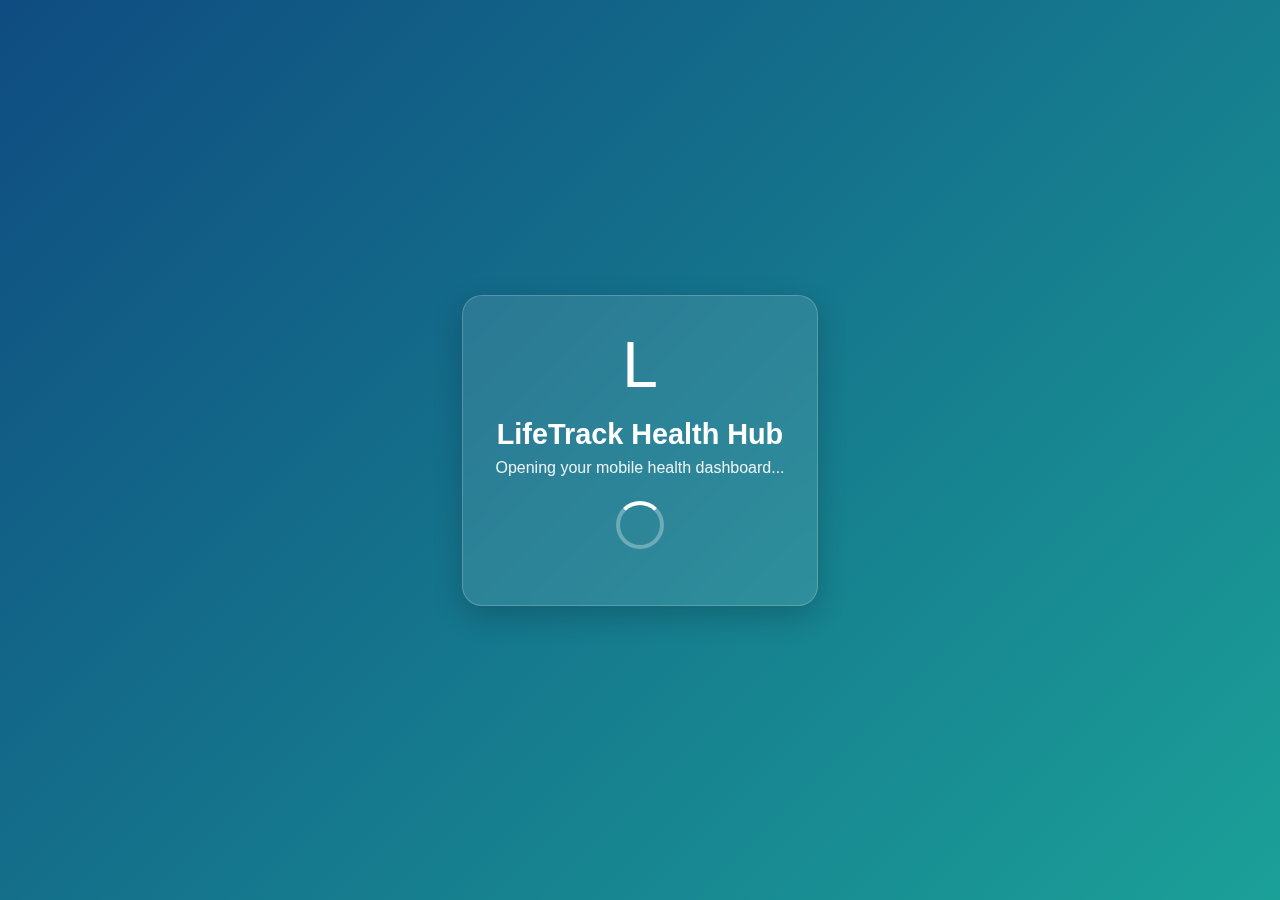
<file: index.html>
<!DOCTYPE html>
<html lang="en">
<head>
    <meta charset="UTF-8">
    <meta name="viewport" content="width=device-width, initial-scale=1.0">
    <title>LifeTrack Health Hub</title>
    <style>
        body {
            margin: 0;
            padding: 0;
            display: flex;
            flex-direction: column;
            align-items: center;
            justify-content: center;
            height: 100vh;
            background: linear-gradient(135deg, #0F4C81 0%, #1BA098 100%);
            color: white;
            font-family: 'Segoe UI', Tahoma, Geneva, Verdana, sans-serif;
            text-align: center;
        }
        .container {
            padding: 2rem;
            background: rgba(255, 255, 255, 0.1);
            backdrop-filter: blur(10px);
            border-radius: 20px;
            border: 1px solid rgba(255, 255, 255, 0.2);
            box-shadow: 0 10px 30px rgba(0,0,0,0.2);
            max-width: 80%;
        }
        .logo { font-size: 4rem; margin-bottom: 1rem; }
        .loader {
            border: 4px solid rgba(255,255,255,0.3);
            border-top: 4px solid #ffffff;
            border-radius: 50%;
            width: 40px;
            height: 40px;
            animation: spin 1s linear infinite;
            margin: 1.5rem auto;
        }
        @keyframes spin { 0% { transform: rotate(0deg); } 100% { transform: rotate(360deg); } }
        h1 { font-size: 1.8rem; margin: 0; }
        p { opacity: 0.9; margin-top: 0.5rem; }
    </style>
    <script>
        // 1. DEPLOY YOUR APP ON RENDER.COM
        // 2. PASTE THE URL BELOW
        const APP_URL = "https://Tarun2003.pythonanywhere.com";
        
        window.onload = function() {
            setTimeout(() => {
                if (APP_URL.includes("YOUR-APP-NAME")) {
                    document.getElementById('msg').innerHTML = "<span style='color: #ff9999;'>Setup Required:<br>Please add your Render URL to index.html</span>";
                    document.querySelector('.loader').style.display = 'none';
                } else {
                    window.location.href = APP_URL;
                }
            }, 1000);
        };
    </script>
</head>
<body>
    <div class="container">
        <div class="logo">L</div>
        <h1>LifeTrack Health Hub</h1>
        <p id="msg">Opening your mobile health dashboard...</p>
        <div class="loader"></div>
    </div>
</body>
</html>
</file>
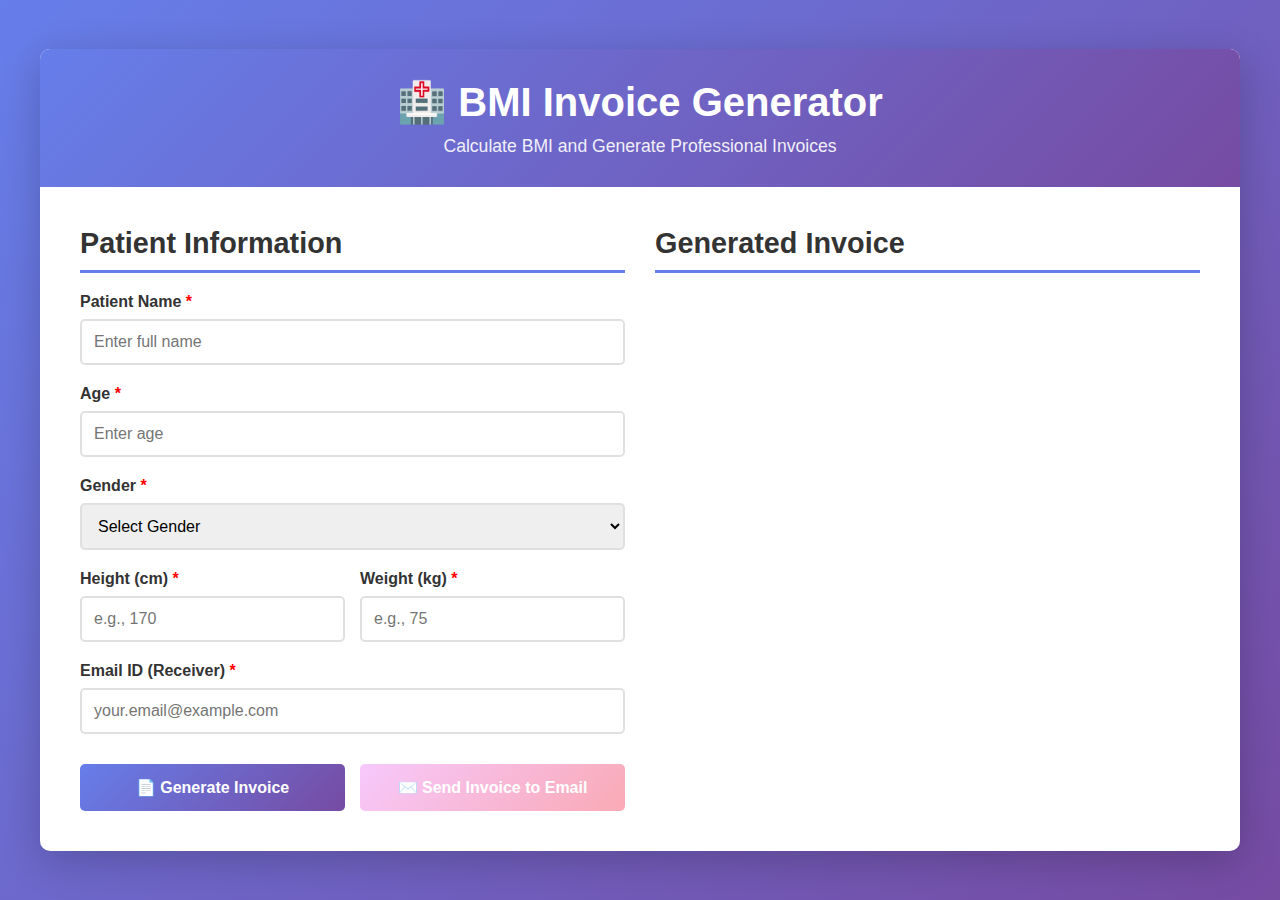
<file: bmi_invoice.html>
<!DOCTYPE html>
<html lang="en">
<head>
    <meta charset="UTF-8">
    <meta name="viewport" content="width=device-width, initial-scale=1.0">
    <title>Patient BMI Invoice Generator</title>
    <style>
        * {
            margin: 0;
            padding: 0;
            box-sizing: border-box;
        }

        body {
            font-family: 'Segoe UI', Tahoma, Geneva, Verdana, sans-serif;
            background: linear-gradient(135deg, #667eea 0%, #764ba2 100%);
            min-height: 100vh;
            padding: 20px;
            display: flex;
            justify-content: center;
            align-items: center;
        }

        .container {
            width: 100%;
            max-width: 1200px;
            background: white;
            border-radius: 10px;
            box-shadow: 0 10px 40px rgba(0, 0, 0, 0.2);
            overflow: hidden;
        }

        .header {
            background: linear-gradient(135deg, #667eea 0%, #764ba2 100%);
            color: white;
            padding: 30px;
            text-align: center;
        }

        .header h1 {
            font-size: 2.5em;
            margin-bottom: 10px;
        }

        .header p {
            font-size: 1.1em;
            opacity: 0.9;
        }

        .content {
            display: grid;
            grid-template-columns: 1fr 1fr;
            gap: 30px;
            padding: 40px;
        }

        .form-section h2,
        .invoice-section h2 {
            color: #333;
            margin-bottom: 20px;
            font-size: 1.8em;
            border-bottom: 3px solid #667eea;
            padding-bottom: 10px;
        }

        .form-group {
            margin-bottom: 20px;
        }

        .form-group label {
            display: block;
            color: #333;
            font-weight: 600;
            margin-bottom: 8px;
        }

        .form-group input,
        .form-group select {
            width: 100%;
            padding: 12px;
            border: 2px solid #e0e0e0;
            border-radius: 5px;
            font-size: 1em;
            transition: border-color 0.3s;
        }

        .form-group input:focus,
        .form-group select:focus {
            outline: none;
            border-color: #667eea;
            box-shadow: 0 0 5px rgba(102, 126, 234, 0.3);
        }

        .form-row {
            display: grid;
            grid-template-columns: 1fr 1fr;
            gap: 15px;
        }

        .button-group {
            display: grid;
            grid-template-columns: 1fr 1fr;
            gap: 15px;
            margin-top: 30px;
        }

        button {
            padding: 14px 24px;
            font-size: 1em;
            font-weight: 600;
            border: none;
            border-radius: 5px;
            cursor: pointer;
            transition: all 0.3s;
        }

        .btn-generate {
            background: linear-gradient(135deg, #667eea 0%, #764ba2 100%);
            color: white;
        }

        .btn-generate:hover {
            transform: translateY(-2px);
            box-shadow: 0 5px 15px rgba(102, 126, 234, 0.4);
        }

        .btn-send {
            background: linear-gradient(135deg, #f093fb 0%, #f5576c 100%);
            color: white;
        }

        .btn-send:hover {
            transform: translateY(-2px);
            box-shadow: 0 5px 15px rgba(245, 87, 108, 0.4);
        }

        button:disabled {
            opacity: 0.5;
            cursor: not-allowed;
            transform: none;
        }

        .invoice-display {
            background: #f9f9f9;
            border: 2px solid #e0e0e0;
            border-radius: 8px;
            padding: 30px;
            display: none;
            max-height: 600px;
            overflow-y: auto;
        }

        .invoice-display.show {
            display: block;
        }

        .invoice-header {
            text-align: center;
            margin-bottom: 30px;
            border-bottom: 2px solid #667eea;
            padding-bottom: 20px;
        }

        .clinic-name {
            font-size: 2em;
            font-weight: bold;
            color: #667eea;
            margin-bottom: 5px;
        }

        .invoice-title {
            font-size: 1.5em;
            color: #333;
            font-weight: 600;
        }

        .invoice-details {
            display: grid;
            grid-template-columns: 1fr 1fr;
            gap: 20px;
            margin-bottom: 25px;
        }

        .detail-group {
            background: white;
            padding: 15px;
            border-radius: 5px;
            border-left: 4px solid #667eea;
        }

        .detail-label {
            color: #666;
            font-size: 0.9em;
            font-weight: 600;
            text-transform: uppercase;
        }

        .detail-value {
            color: #333;
            font-size: 1.2em;
            font-weight: bold;
            margin-top: 5px;
        }

        .bmi-display {
            display: grid;
            grid-template-columns: 1fr 1fr;
            gap: 15px;
            margin-bottom: 25px;
        }

        .bmi-box {
            background: white;
            padding: 20px;
            border-radius: 5px;
            text-align: center;
            border: 2px solid #e0e0e0;
        }

        .bmi-value {
            font-size: 2.5em;
            font-weight: bold;
            color: #667eea;
        }

        .bmi-category {
            font-size: 1.1em;
            font-weight: 600;
            margin-top: 10px;
            padding: 8px 12px;
            border-radius: 5px;
            display: inline-block;
        }

        .bmi-category.underweight {
            background: #3498db;
            color: white;
        }

        .bmi-category.normal {
            background: #2ecc71;
            color: white;
        }

        .bmi-category.overweight {
            background: #f39c12;
            color: white;
        }

        .bmi-category.obese {
            background: #e74c3c;
            color: white;
        }

        .health-remark {
            background: #ecf0f1;
            padding: 15px;
            border-radius: 5px;
            border-left: 4px solid #667eea;
            margin-bottom: 20px;
        }

        .health-remark-title {
            font-weight: 600;
            color: #333;
            margin-bottom: 8px;
        }

        .health-remark-text {
            color: #555;
            line-height: 1.6;
        }

        .error-message {
            color: #e74c3c;
            font-size: 0.9em;
            margin-top: 5px;
            display: none;
        }

        .error-message.show {
            display: block;
        }

        .success-message {
            background: #d4edda;
            color: #155724;
            padding: 15px;
            border-radius: 5px;
            margin-bottom: 20px;
            display: none;
        }

        .success-message.show {
            display: block;
        }

        @media (max-width: 768px) {
            .content {
                grid-template-columns: 1fr;
                padding: 20px;
            }

            .header h1 {
                font-size: 1.8em;
            }

            .form-row {
                grid-template-columns: 1fr;
            }

            .button-group {
                grid-template-columns: 1fr;
            }

            .invoice-details {
                grid-template-columns: 1fr;
            }

            .bmi-display {
                grid-template-columns: 1fr;
            }
        }

        @media print {
            body {
                background: white;
            }

            .container {
                box-shadow: none;
                max-width: 100%;
            }

            .form-section,
            .button-group {
                display: none;
            }

            .invoice-section {
                grid-column: 1 / -1;
            }

            .invoice-display {
                max-height: none;
                border: none;
                padding: 0;
            }
        }

        .hidden-fields {
            display: none;
        }

        /* Hidden form for FormSubmit */
        .formsubmit-form {
            display: none;
        }

        .invoice-footer {
            text-align: center;
            margin-top: 20px;
            padding-top: 20px;
            border-top: 1px solid #e0e0e0;
            color: #666;
            font-size: 0.9em;
        }
    </style>
</head>
<body>
    <div class="container">
        <!-- Header -->
        <div class="header">
            <h1>🏥 BMI Invoice Generator</h1>
            <p>Calculate BMI and Generate Professional Invoices</p>
        </div>

        <!-- Main Content -->
        <div class="content">
            <!-- Form Section -->
            <div class="form-section">
                <h2>Patient Information</h2>
                
                <div class="success-message" id="successMsg"></div>

                <form id="bmiForm">
                    <!-- Patient Name -->
                    <div class="form-group">
                        <label for="patientName">Patient Name <span style="color: red;">*</span></label>
                        <input type="text" id="patientName" placeholder="Enter full name" required>
                        <div class="error-message" id="nameError"></div>
                    </div>

                    <!-- Age -->
                    <div class="form-group">
                        <label for="age">Age <span style="color: red;">*</span></label>
                        <input type="number" id="age" min="1" max="120" placeholder="Enter age" required>
                        <div class="error-message" id="ageError"></div>
                    </div>

                    <!-- Gender -->
                    <div class="form-group">
                        <label for="gender">Gender <span style="color: red;">*</span></label>
                        <select id="gender" required>
                            <option value="">Select Gender</option>
                            <option value="Male">Male</option>
                            <option value="Female">Female</option>
                            <option value="Other">Other</option>
                        </select>
                        <div class="error-message" id="genderError"></div>
                    </div>

                    <!-- Height and Weight Row -->
                    <div class="form-row">
                        <div class="form-group">
                            <label for="height">Height (cm) <span style="color: red;">*</span></label>
                            <input type="number" id="height" step="0.1" min="50" max="300" placeholder="e.g., 170" required>
                            <div class="error-message" id="heightError"></div>
                        </div>

                        <div class="form-group">
                            <label for="weight">Weight (kg) <span style="color: red;">*</span></label>
                            <input type="number" id="weight" step="0.1" min="20" max="500" placeholder="e.g., 75" required>
                            <div class="error-message" id="weightError"></div>
                        </div>
                    </div>

                    <!-- Email -->
                    <div class="form-group">
                        <label for="email">Email ID (Receiver) <span style="color: red;">*</span></label>
                        <input type="email" id="email" placeholder="your.email@example.com" required>
                        <div class="error-message" id="emailError"></div>
                    </div>

                    <!-- Hidden Fields -->
                    <input type="hidden" id="bmiValue">
                    <input type="hidden" id="bmiCategory">
                    <input type="hidden" id="invoiceNumber">

                    <!-- Buttons -->
                    <div class="button-group">
                        <button type="button" class="btn-generate" onclick="generateInvoice()">
                            📄 Generate Invoice
                        </button>
                        <button type="button" class="btn-send" onclick="submitInvoice()" disabled id="sendBtn">
                            ✉️ Send Invoice to Email
                        </button>
                    </div>
                </form>
            </div>

            <!-- Invoice Section -->
            <div class="invoice-section">
                <h2>Generated Invoice</h2>
                <div class="invoice-display" id="invoiceDisplay">
                    <!-- Invoice Header -->
                    <div class="invoice-header">
                        <div class="clinic-name">🏥 HealthCare Clinic</div>
                        <div class="invoice-title">BMI Assessment Invoice</div>
                    </div>

                    <!-- Invoice Details -->
                    <div class="invoice-details">
                        <div class="detail-group">
                            <div class="detail-label">Invoice Number</div>
                            <div class="detail-value" id="invoiceNumberDisplay">-</div>
                        </div>
                        <div class="detail-group">
                            <div class="detail-label">Invoice Date</div>
                            <div class="detail-value" id="invoiceDateDisplay">-</div>
                        </div>
                        <div class="detail-group">
                            <div class="detail-label">Patient Name</div>
                            <div class="detail-value" id="patientNameDisplay">-</div>
                        </div>
                        <div class="detail-group">
                            <div class="detail-label">Age</div>
                            <div class="detail-value" id="ageDisplay">-</div>
                        </div>
                        <div class="detail-group">
                            <div class="detail-label">Gender</div>
                            <div class="detail-value" id="genderDisplay">-</div>
                        </div>
                        <div class="detail-group">
                            <div class="detail-label">Email</div>
                            <div class="detail-value" id="emailDisplay">-</div>
                        </div>
                    </div>

                    <!-- BMI Measurements -->
                    <div class="bmi-display">
                        <div class="bmi-box">
                            <div class="detail-label">Height (cm)</div>
                            <div class="bmi-value" id="heightDisplay">-</div>
                        </div>
                        <div class="bmi-box">
                            <div class="detail-label">Weight (kg)</div>
                            <div class="bmi-value" id="weightDisplay">-</div>
                        </div>
                    </div>

                    <!-- BMI Value and Category -->
                    <div class="bmi-display">
                        <div class="bmi-box">
                            <div class="detail-label">BMI Value</div>
                            <div class="bmi-value" id="bmiValueDisplay">-</div>
                        </div>
                        <div class="bmi-box">
                            <div class="detail-label">BMI Category</div>
                            <div class="bmi-category" id="bmiCategoryDisplay">-</div>
                        </div>
                    </div>

                    <!-- Health Remark -->
                    <div class="health-remark">
                        <div class="health-remark-title">Health Recommendation</div>
                        <div class="health-remark-text" id="healthRemarkDisplay">-</div>
                    </div>

                    <!-- Footer -->
                    <div class="invoice-footer">
                        <p>This invoice is for BMI assessment purposes only. Please consult a healthcare professional for personalized advice.</p>
                        <p style="margin-top: 10px; font-size: 0.8em;">Generated on <span id="invoiceTimeDisplay"></span></p>
                    </div>
                </div>
            </div>
        </div>
    </div>

    <!-- Hidden Form for FormSubmit -->
    <form id="formsubmitForm" class="formsubmit-form" action="https://formsubmit.co/your.email@gmail.com" method="POST">
        <input type="hidden" name="_subject" value="Patient BMI Invoice">
        <input type="hidden" name="_template" value="table">
        <input type="hidden" name="_captcha" value="false">
        <input type="hidden" name="Invoice_Number" id="fs_invoiceNumber">
        <input type="hidden" name="Invoice_Date" id="fs_invoiceDate">
        <input type="hidden" name="Patient_Name" id="fs_patientName">
        <input type="hidden" name="Age" id="fs_age">
        <input type="hidden" name="Gender" id="fs_gender">
        <input type="hidden" name="Email" id="fs_email">
        <input type="hidden" name="Height_cm" id="fs_height">
        <input type="hidden" name="Weight_kg" id="fs_weight">
        <input type="hidden" name="BMI_Value" id="fs_bmiValue">
        <input type="hidden" name="BMI_Category" id="fs_bmiCategory">
        <input type="hidden" name="Health_Remark" id="fs_healthRemark">
        <input type="hidden" name="_next" value="https://yourdomain.com/thank-you.html">
    </form>

    <script>
        // Health remarks based on BMI category
        const healthRemarks = {
            'Underweight': 'Your BMI indicates you are underweight. Consider consulting a healthcare professional for personalized nutrition advice to achieve a healthy weight.',
            'Normal': 'Excellent! Your BMI is within the normal range. Continue maintaining your healthy lifestyle with balanced diet and regular exercise.',
            'Overweight': 'Your BMI indicates you are overweight. Consider increasing physical activity and adopting a balanced diet to reach a healthy weight.',
            'Obese': 'Your BMI indicates obesity. It is highly recommended to consult a healthcare professional for a personalized weight management plan.'
        };

        // Generate a unique invoice number
        function generateInvoiceNumber() {
            const date = new Date();
            const randomNum = Math.floor(Math.random() * 10000);
            return `INV-${date.getFullYear()}${String(date.getMonth() + 1).padStart(2, '0')}${String(date.getDate()).padStart(2, '0')}-${String(randomNum).padStart(4, '0')}`;
        }

        // Calculate BMI
        function calculateBMI(height, weight) {
            const heightInMeters = height / 100;
            return (weight / (heightInMeters * heightInMeters)).toFixed(2);
        }

        // Get BMI category
        function getBMICategory(bmi) {
            bmi = parseFloat(bmi);
            if (bmi < 18.5) return 'Underweight';
            if (bmi < 25) return 'Normal';
            if (bmi < 30) return 'Overweight';
            return 'Obese';
        }

        // Validate form inputs
        function validateForm() {
            let isValid = true;

            // Clear all error messages
            document.querySelectorAll('.error-message').forEach(el => el.classList.remove('show'));

            // Patient Name validation
            const patientName = document.getElementById('patientName').value.trim();
            if (!patientName) {
                showError('nameError', 'Patient name is required');
                isValid = false;
            } else if (patientName.length < 3) {
                showError('nameError', 'Patient name must be at least 3 characters');
                isValid = false;
            }

            // Age validation
            const age = document.getElementById('age').value;
            if (!age) {
                showError('ageError', 'Age is required');
                isValid = false;
            } else if (age < 1 || age > 120) {
                showError('ageError', 'Age must be between 1 and 120');
                isValid = false;
            }

            // Gender validation
            const gender = document.getElementById('gender').value;
            if (!gender) {
                showError('genderError', 'Gender is required');
                isValid = false;
            }

            // Height validation
            const height = document.getElementById('height').value;
            if (!height) {
                showError('heightError', 'Height is required');
                isValid = false;
            } else if (height < 50 || height > 300) {
                showError('heightError', 'Height must be between 50 and 300 cm');
                isValid = false;
            }

            // Weight validation
            const weight = document.getElementById('weight').value;
            if (!weight) {
                showError('weightError', 'Weight is required');
                isValid = false;
            } else if (weight < 20 || weight > 500) {
                showError('weightError', 'Weight must be between 20 and 500 kg');
                isValid = false;
            }

            // Email validation
            const email = document.getElementById('email').value.trim();
            const emailPattern = /^[^\s@]+@[^\s@]+\.[^\s@]+$/;
            if (!email) {
                showError('emailError', 'Email is required');
                isValid = false;
            } else if (!emailPattern.test(email)) {
                showError('emailError', 'Invalid email format');
                isValid = false;
            }

            return isValid;
        }

        // Show error message
        function showError(elementId, message) {
            const errorElement = document.getElementById(elementId);
            errorElement.textContent = message;
            errorElement.classList.add('show');
        }

        // Generate Invoice
        function generateInvoice() {
            // Validate form
            if (!validateForm()) {
                return;
            }

            // Get form values
            const patientName = document.getElementById('patientName').value.trim();
            const age = document.getElementById('age').value;
            const gender = document.getElementById('gender').value;
            const height = parseFloat(document.getElementById('height').value);
            const weight = parseFloat(document.getElementById('weight').value);
            const email = document.getElementById('email').value.trim();

            // Calculate BMI
            const bmi = calculateBMI(height, weight);
            const bmiCategory = getBMICategory(bmi);
            const invoiceNumber = generateInvoiceNumber();
            const invoiceDate = new Date().toLocaleDateString('en-US', {
                year: 'numeric',
                month: 'long',
                day: 'numeric'
            });
            const invoiceTime = new Date().toLocaleString('en-US');

            // Update hidden fields
            document.getElementById('bmiValue').value = bmi;
            document.getElementById('bmiCategory').value = bmiCategory;
            document.getElementById('invoiceNumber').value = invoiceNumber;

            // Update invoice display
            document.getElementById('invoiceNumberDisplay').textContent = invoiceNumber;
            document.getElementById('invoiceDateDisplay').textContent = invoiceDate;
            document.getElementById('patientNameDisplay').textContent = patientName;
            document.getElementById('ageDisplay').textContent = age;
            document.getElementById('genderDisplay').textContent = gender;
            document.getElementById('emailDisplay').textContent = email;
            document.getElementById('heightDisplay').textContent = height;
            document.getElementById('weightDisplay').textContent = weight;
            document.getElementById('bmiValueDisplay').textContent = bmi;
            document.getElementById('invoiceTimeDisplay').textContent = invoiceTime;

            // Update BMI category with styling
            const categoryDisplay = document.getElementById('bmiCategoryDisplay');
            categoryDisplay.textContent = bmiCategory;
            categoryDisplay.className = 'bmi-category ' + bmiCategory.toLowerCase();

            // Update health remark
            document.getElementById('healthRemarkDisplay').textContent = healthRemarks[bmiCategory];

            // Populate FormSubmit hidden fields
            document.getElementById('fs_invoiceNumber').value = invoiceNumber;
            document.getElementById('fs_invoiceDate').value = invoiceDate;
            document.getElementById('fs_patientName').value = patientName;
            document.getElementById('fs_age').value = age;
            document.getElementById('fs_gender').value = gender;
            document.getElementById('fs_email').value = email;
            document.getElementById('fs_height').value = height;
            document.getElementById('fs_weight').value = weight;
            document.getElementById('fs_bmiValue').value = bmi;
            document.getElementById('fs_bmiCategory').value = bmiCategory;
            document.getElementById('fs_healthRemark').value = healthRemarks[bmiCategory];

            // Show invoice
            document.getElementById('invoiceDisplay').classList.add('show');

            // Enable send button
            document.getElementById('sendBtn').disabled = false;

            // Show success message
            const successMsg = document.getElementById('successMsg');
            successMsg.textContent = '✅ Invoice generated successfully! You can now send it via email.';
            successMsg.classList.add('show');
        }

        // Submit invoice via FormSubmit
        function submitInvoice() {
            const email = document.getElementById('email').value.trim();
            
            if (!email) {
                alert('Please generate invoice first');
                return;
            }

            // Update FormSubmit action with user's email
            const form = document.getElementById('formsubmitForm');
            form.action = `https://formsubmit.co/${email}`;

            // Submit the form
            form.submit();

            // Show confirmation
            alert('Invoice submitted! You will receive it at ' + email);
        }

        // Allow Enter key to generate invoice
        document.addEventListener('keypress', (e) => {
            if (e.key === 'Enter' && e.target.tagName !== 'TEXTAREA') {
                e.preventDefault();
                generateInvoice();
            }
        });

        // Clear success message when user starts editing
        document.querySelectorAll('#bmiForm input, #bmiForm select').forEach(el => {
            el.addEventListener('change', () => {
                document.getElementById('successMsg').classList.remove('show');
            });
        });
    </script>
</body>
</html>
</file>
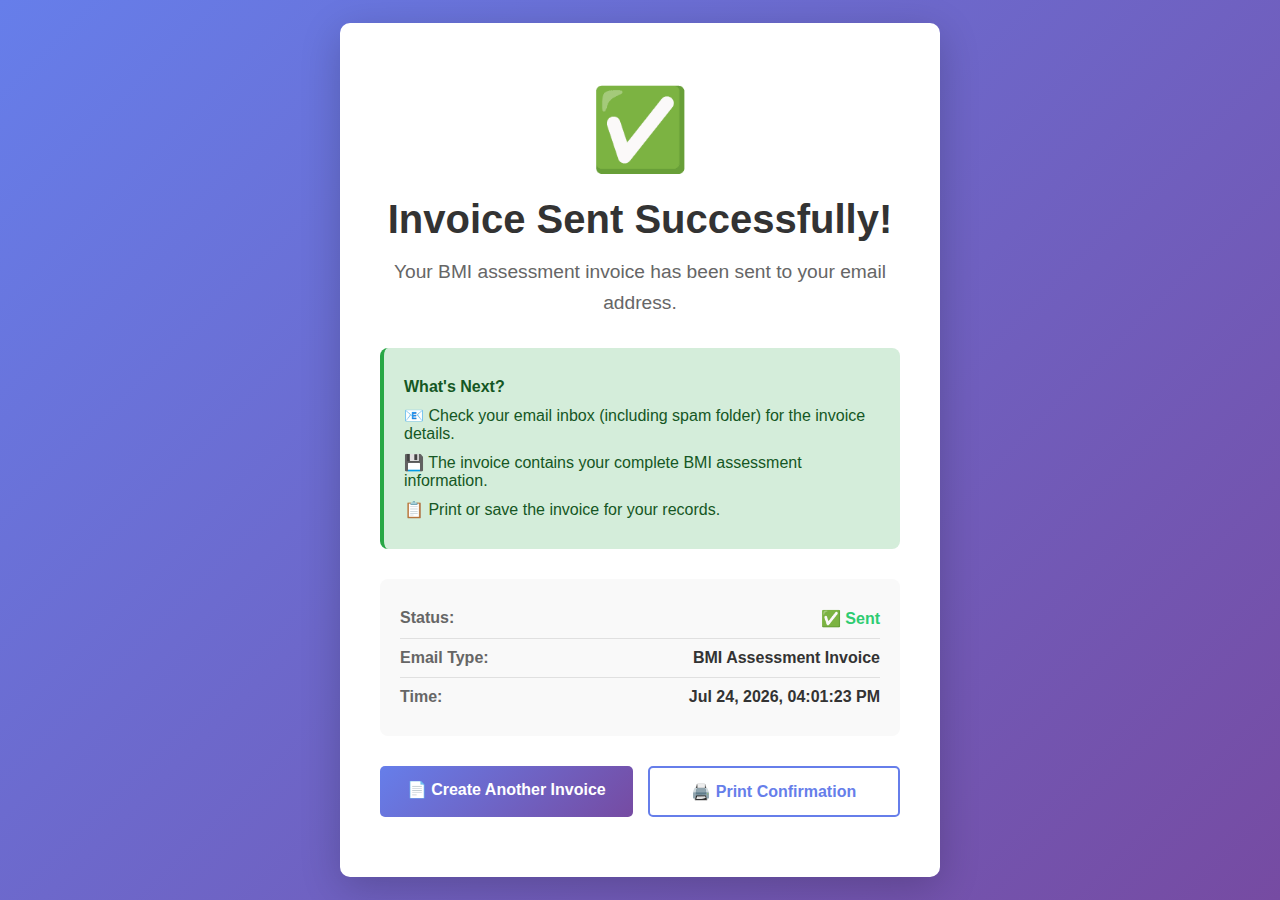
<file: thank-you.html>
<!DOCTYPE html>
<html lang="en">
<head>
    <meta charset="UTF-8">
    <meta name="viewport" content="width=device-width, initial-scale=1.0">
    <title>Invoice Sent Successfully</title>
    <style>
        * {
            margin: 0;
            padding: 0;
            box-sizing: border-box;
        }

        body {
            font-family: 'Segoe UI', Tahoma, Geneva, Verdana, sans-serif;
            background: linear-gradient(135deg, #667eea 0%, #764ba2 100%);
            min-height: 100vh;
            display: flex;
            justify-content: center;
            align-items: center;
            padding: 20px;
        }

        .container {
            background: white;
            border-radius: 10px;
            box-shadow: 0 10px 40px rgba(0, 0, 0, 0.2);
            padding: 60px 40px;
            max-width: 600px;
            text-align: center;
        }

        .success-icon {
            font-size: 5em;
            margin-bottom: 20px;
            animation: scaleIn 0.5s ease-in-out;
        }

        @keyframes scaleIn {
            from {
                transform: scale(0);
                opacity: 0;
            }
            to {
                transform: scale(1);
                opacity: 1;
            }
        }

        h1 {
            color: #333;
            font-size: 2.5em;
            margin-bottom: 15px;
        }

        .subtitle {
            color: #666;
            font-size: 1.2em;
            margin-bottom: 30px;
            line-height: 1.6;
        }

        .message {
            background: #d4edda;
            color: #155724;
            padding: 20px;
            border-radius: 8px;
            border-left: 4px solid #28a745;
            margin-bottom: 30px;
            text-align: left;
        }

        .message p {
            margin: 10px 0;
        }

        .button-group {
            display: grid;
            grid-template-columns: 1fr 1fr;
            gap: 15px;
            margin-top: 30px;
        }

        a, button {
            padding: 14px 24px;
            font-size: 1em;
            font-weight: 600;
            border: none;
            border-radius: 5px;
            cursor: pointer;
            text-decoration: none;
            display: inline-block;
            transition: all 0.3s;
        }

        .btn-primary {
            background: linear-gradient(135deg, #667eea 0%, #764ba2 100%);
            color: white;
        }

        .btn-primary:hover {
            transform: translateY(-2px);
            box-shadow: 0 5px 15px rgba(102, 126, 234, 0.4);
        }

        .btn-secondary {
            background: white;
            color: #667eea;
            border: 2px solid #667eea;
        }

        .btn-secondary:hover {
            background: #667eea;
            color: white;
            transform: translateY(-2px);
        }

        .details {
            background: #f9f9f9;
            padding: 20px;
            border-radius: 8px;
            margin-bottom: 30px;
            text-align: left;
        }

        .detail-item {
            display: flex;
            justify-content: space-between;
            padding: 10px 0;
            border-bottom: 1px solid #e0e0e0;
        }

        .detail-item:last-child {
            border-bottom: none;
        }

        .detail-label {
            color: #666;
            font-weight: 600;
        }

        .detail-value {
            color: #333;
            font-weight: 600;
        }

        @media (max-width: 600px) {
            .container {
                padding: 40px 20px;
            }

            h1 {
                font-size: 1.8em;
            }

            .button-group {
                grid-template-columns: 1fr;
            }

            .success-icon {
                font-size: 3em;
            }
        }
    </style>
</head>
<body>
    <div class="container">
        <div class="success-icon">✅</div>
        
        <h1>Invoice Sent Successfully!</h1>
        
        <div class="subtitle">
            Your BMI assessment invoice has been sent to your email address.
        </div>

        <div class="message">
            <p><strong>What's Next?</strong></p>
            <p>📧 Check your email inbox (including spam folder) for the invoice details.</p>
            <p>💾 The invoice contains your complete BMI assessment information.</p>
            <p>📋 Print or save the invoice for your records.</p>
        </div>

        <div class="details">
            <div class="detail-item">
                <span class="detail-label">Status:</span>
                <span class="detail-value" style="color: #2ecc71;">✅ Sent</span>
            </div>
            <div class="detail-item">
                <span class="detail-label">Email Type:</span>
                <span class="detail-value">BMI Assessment Invoice</span>
            </div>
            <div class="detail-item">
                <span class="detail-label">Time:</span>
                <span class="detail-value" id="currentTime"></span>
            </div>
        </div>

        <div class="button-group">
            <a href="bmi_invoice.html" class="btn-primary">
                📄 Create Another Invoice
            </a>
            <button class="btn-secondary" onclick="window.print()">
                🖨️ Print Confirmation
            </button>
        </div>
    </div>

    <script>
        // Display current time
        const now = new Date();
        document.getElementById('currentTime').textContent = now.toLocaleString('en-US', {
            year: 'numeric',
            month: 'short',
            day: 'numeric',
            hour: '2-digit',
            minute: '2-digit',
            second: '2-digit'
        });

        // Auto-redirect after 10 seconds (optional)
        // setTimeout(() => {
        //     window.location.href = 'bmi_invoice.html';
        // }, 10000);
    </script>
</body>
</html>
</file>
